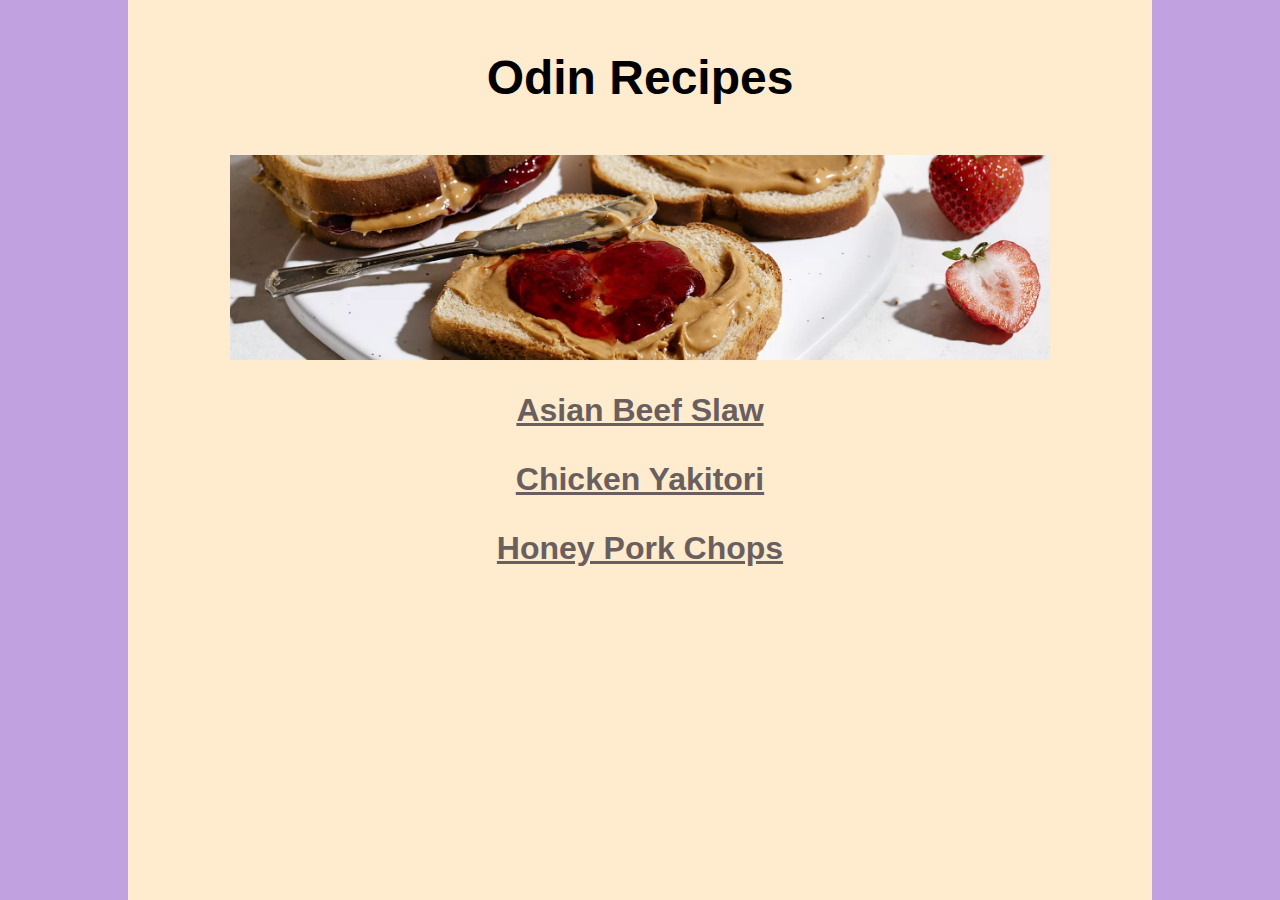
<file: index.html>
<!DOCTYPE html>
<html lang="en">
<head>
    <meta charset="UTF-8">
    <meta http-equiv="X-UA-Compatible" content="IE=edge">
    <meta name="viewport" content="width=device-width, initial-scale=1.0">
    <title>Recipes HTML/CSS Project</title>
    <link rel="stylesheet" href="style.css">
</head>
<body>
    <h1>Odin Recipes</h1>
    <img src="./images/frozen-bread-hack-sara-hass-2400x600-1-7c661938e62b4471943e9d0b09f27c24.jpg" alt="Tasty bread slices with peanut butter and jam on them">

    <ul class="list-dots">
        <li class="title"><a href="recipes/asian-beef.html">Asian Beef Slaw</a></li>
        <li class="title"><a href="recipes/chicken-yakitori.html">Chicken Yakitori</a></li>
        <li class="title"><a href="recipes/honey-pork-chops.html">Honey Pork Chops</a></li>
    </ul>
</body>
</html>
</file>
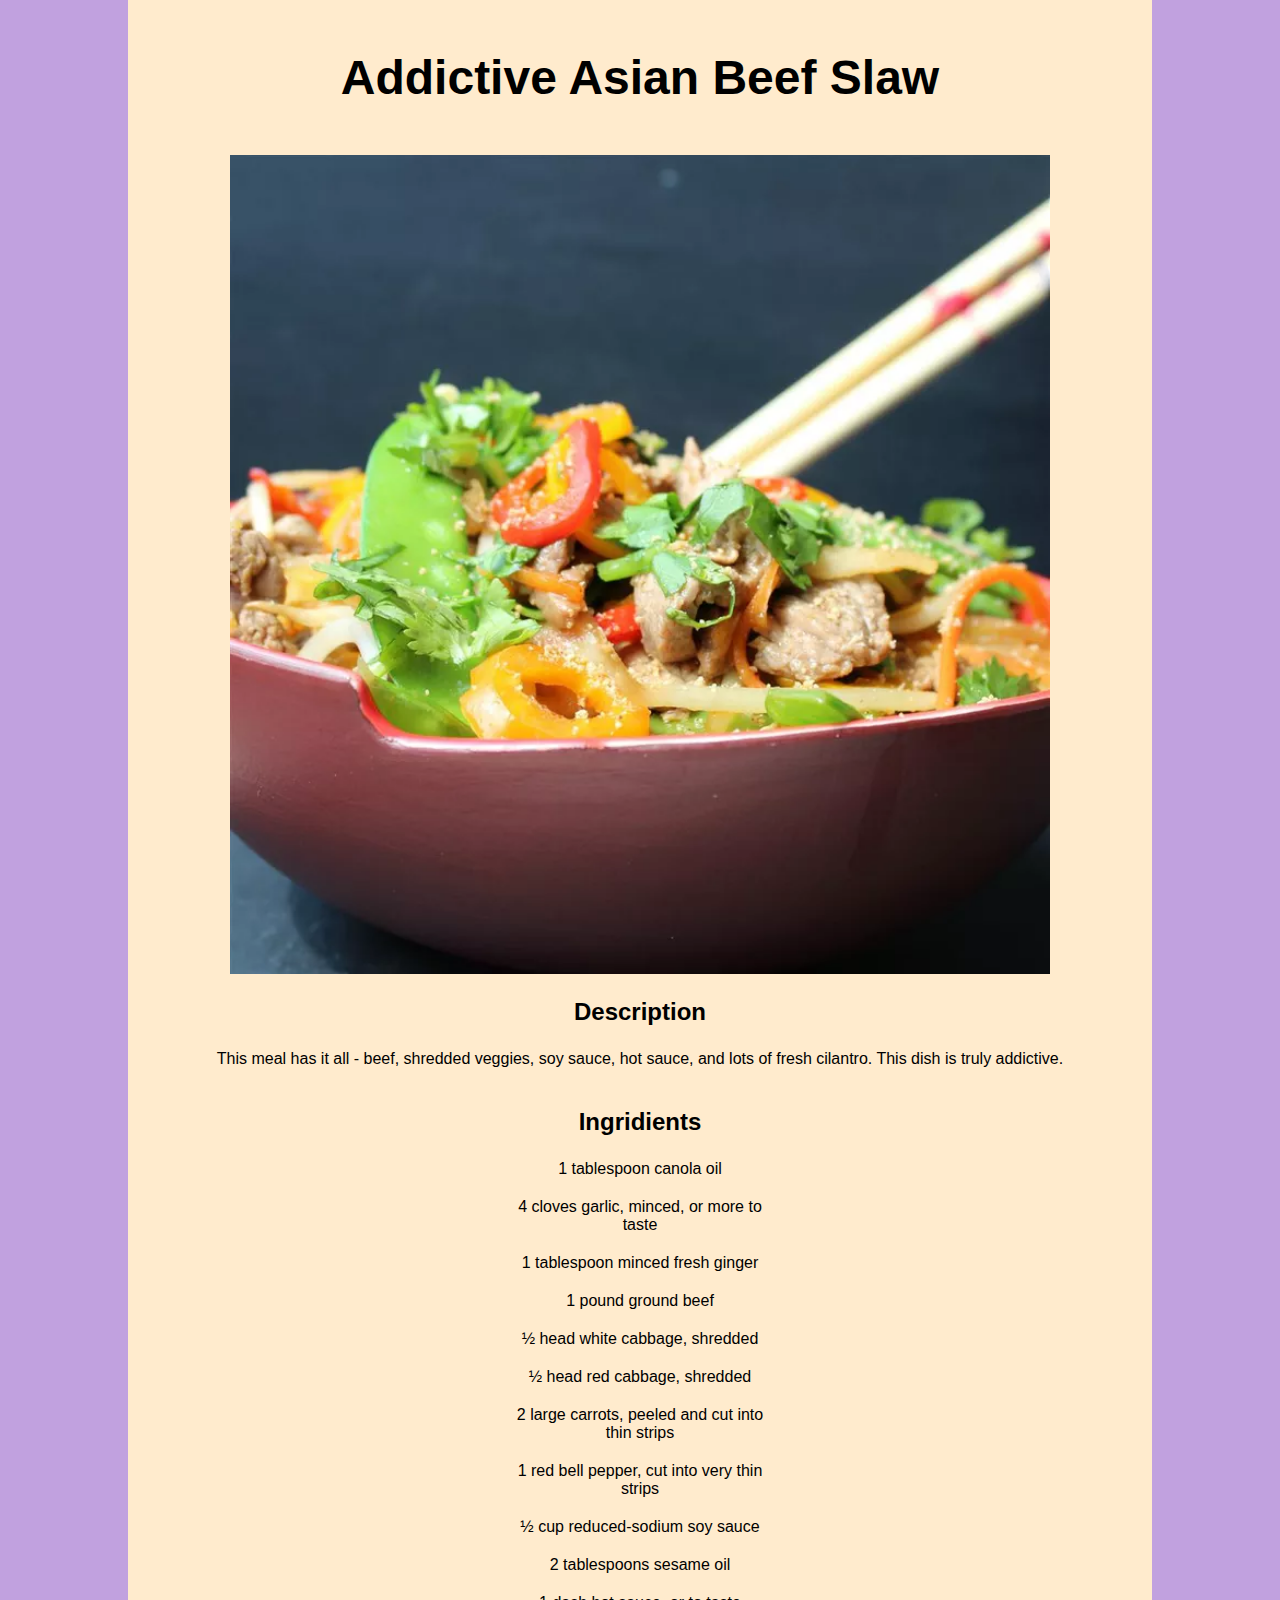
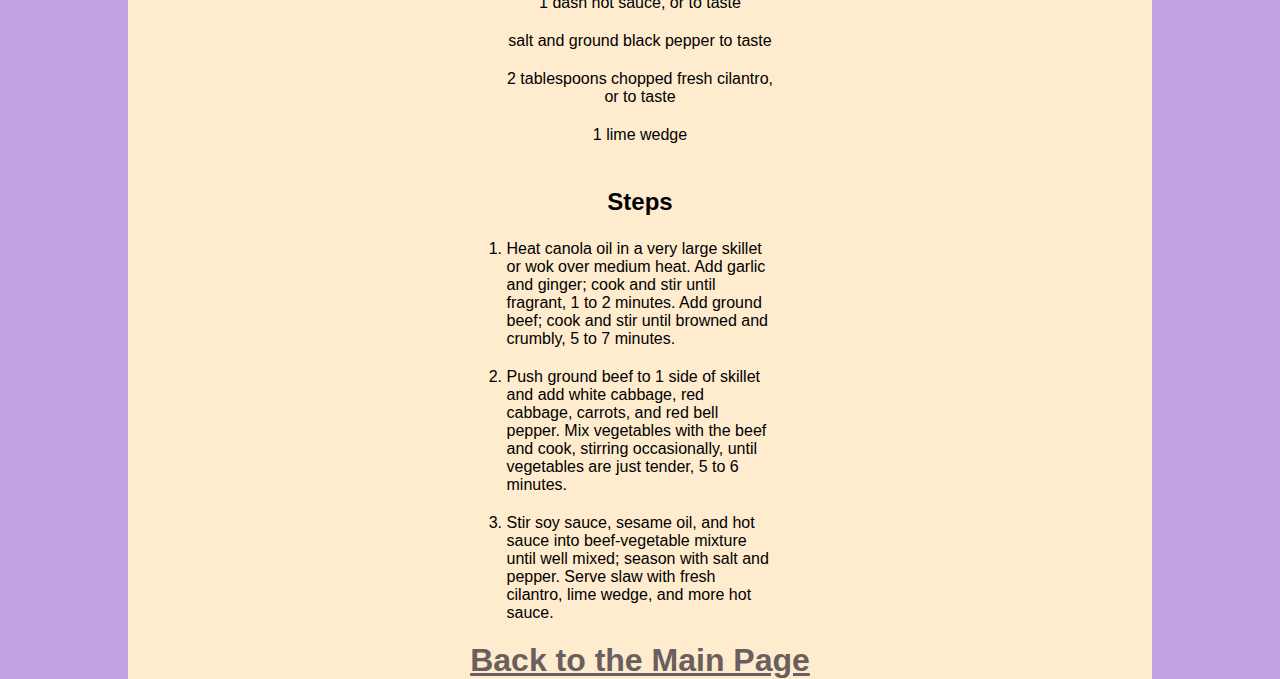
<file: recipes/asian-beef.html>
<!DOCTYPE html>
<html lang="en">
<head>
    <meta charset="UTF-8">
    <meta http-equiv="X-UA-Compatible" content="IE=edge">
    <meta name="viewport" content="width=device-width, initial-scale=1.0">
    <title>Addictive Asian Beef Slaw</title>
    <link rel="stylesheet" href="../style.css">
</head>
<body>
    <h1 >Addictive Asian Beef Slaw</h1>
    <img src="../images/beefSlaw.jpg" alt="A bowl full of luscious vegetables and beef.">
    <h2>Description</h2>
    <p>This meal has it all - beef, shredded veggies, soy sauce, hot sauce, and lots of fresh cilantro. This dish is truly addictive.</p>
    <h2>Ingridients</h2>
    <ul>
        <li>1 tablespoon canola oil</li>
        <li>4 cloves garlic, minced, or more to taste</li>
        <li>1 tablespoon minced fresh ginger</li>
        <li>1 pound ground beef</li>
        <li>½ head white cabbage, shredded</li>
        <li>½ head red cabbage, shredded</li>
        <li>2 large carrots, peeled and cut into thin strips</li>
        <li>1 red bell pepper, cut into very thin strips</li>
        <li>½ cup reduced-sodium soy sauce</li>
        <li>2 tablespoons sesame oil</li>
        <li>1 dash hot sauce, or to taste</li>
        <li>salt and ground black pepper to taste</li>
        <li>2 tablespoons chopped fresh cilantro, or to taste</li>
        <li>1 lime wedge</li>
    </ul>
    <h2>Steps</h2>
        <ol>
            <li>Heat canola oil in a very large skillet or wok over medium heat. Add garlic and ginger; cook and stir until fragrant, 1 to 2 minutes. Add ground beef; cook and stir until browned and crumbly, 5 to 7 minutes.</li>
            <li>Push ground beef to 1 side of skillet and add white cabbage, red cabbage, carrots, and red bell pepper. Mix vegetables with the beef and cook, stirring occasionally, until vegetables are just tender, 5 to 6 minutes.</li>
            <li>Stir soy sauce, sesame oil, and hot sauce into beef-vegetable mixture until well mixed; season with salt and pepper. Serve slaw with fresh cilantro, lime wedge, and more hot sauce.</li>
        </ol>
        <p class="back-link"><a href="../index.html">Back to the Main Page</a></p>
</body>
</html>
</file>
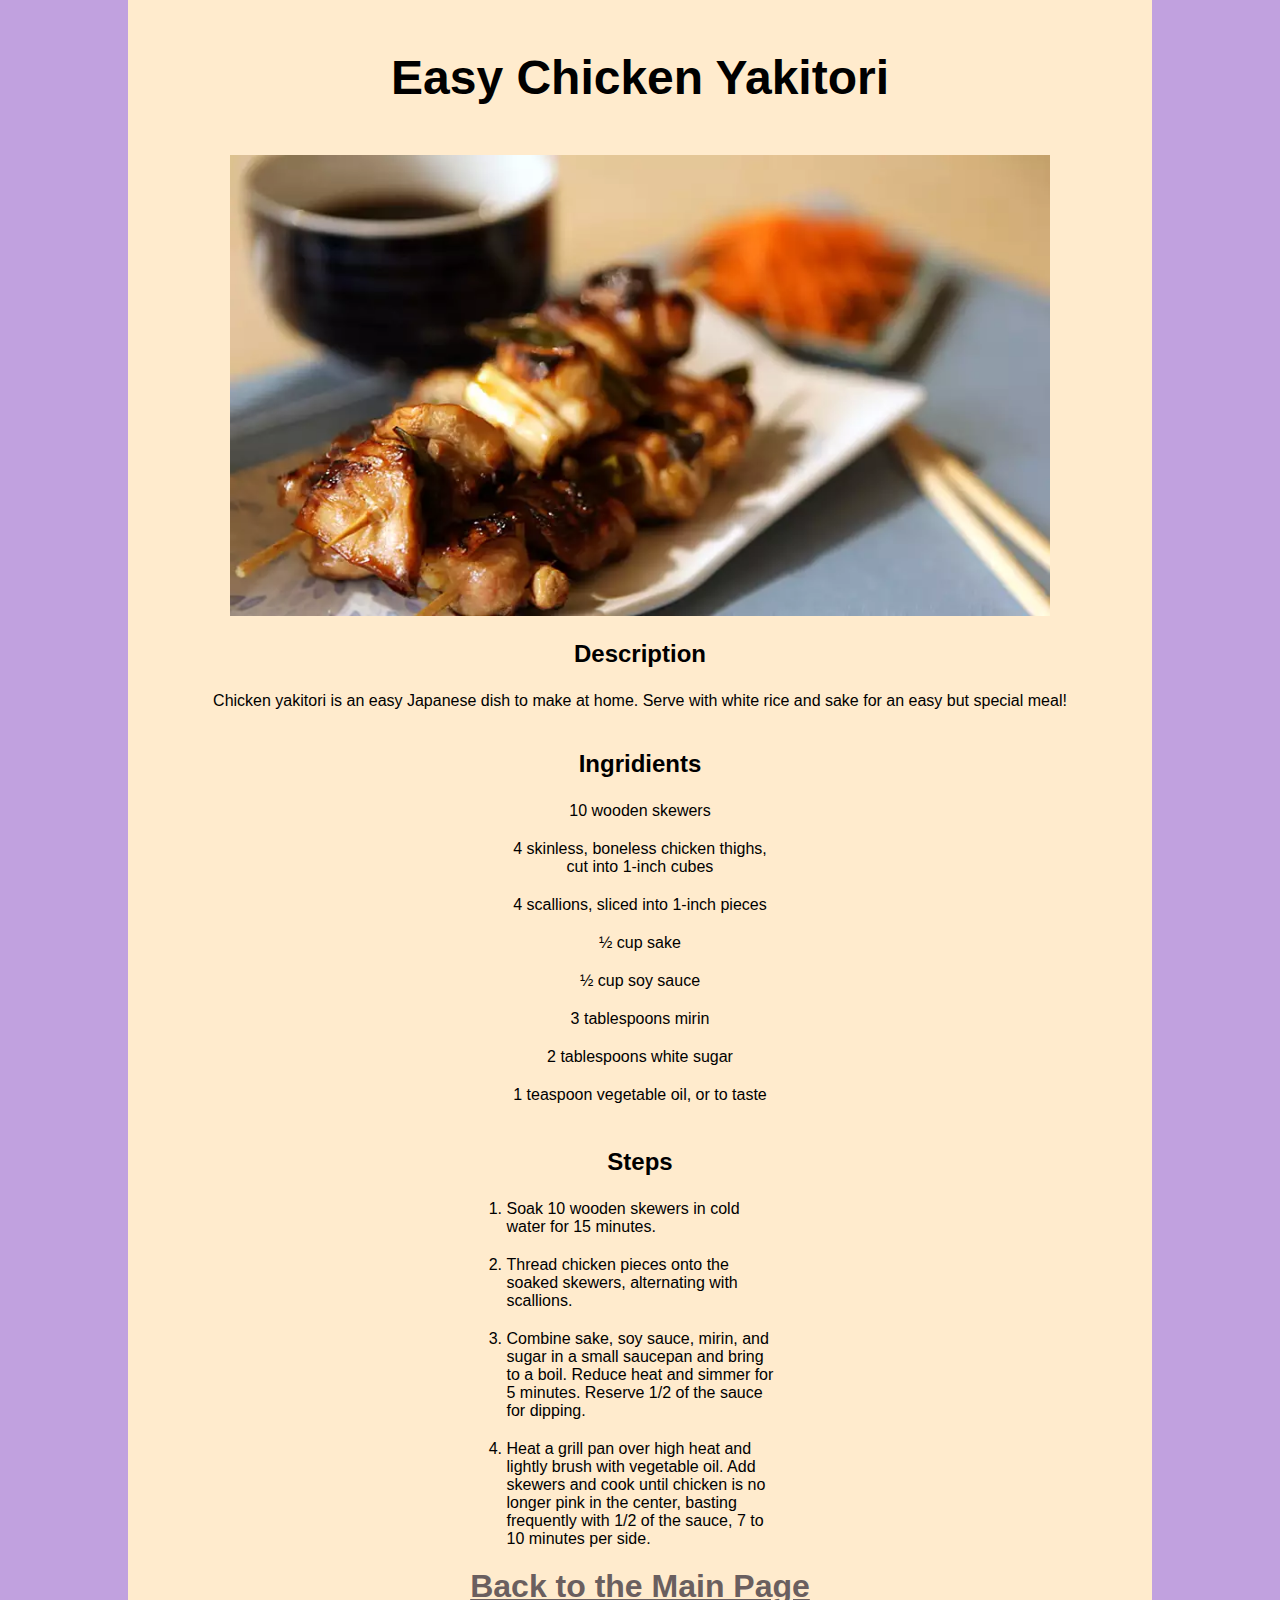
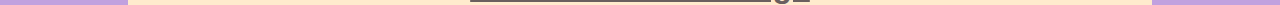
<file: recipes/chicken-yakitori.html>
<!DOCTYPE html>
<html lang="en">
<head>
    <meta charset="UTF-8">
    <meta http-equiv="X-UA-Compatible" content="IE=edge">
    <meta name="viewport" content="width=device-width, initial-scale=1.0">
    <title>Chicken Yakitori</title>
    <link rel="stylesheet" href="../style.css">
</head>
<body>
    <h1>Easy Chicken Yakitori</h1>
    <img src="../images/chicken-yakitory.jpg" alt="Ready made Chicken Yakitori i.e. fried meat on wooden skewers">
    <h2>Description</h2>
    <p>Chicken yakitori is an easy Japanese dish to make at home. Serve with white rice and sake for an easy but special meal!</p>
    <h2>Ingridients</h2>
    <ul>
        <li>10 wooden skewers</li>
        <li>4 skinless, boneless chicken thighs, cut into 1-inch cubes</li>
        <li>4 scallions, sliced into 1-inch pieces</li>
        <li>½ cup sake</li>
        <li>½ cup soy sauce</li>
        <li>3 tablespoons mirin</li>
        <li>2 tablespoons white sugar</li>
        <li>1 teaspoon vegetable oil, or to taste</li>
        
    </ul>
    <h2>Steps</h2>
    <ol>
        <li>Soak 10 wooden skewers in cold water for 15 minutes. </li>
        <li> Thread chicken pieces onto the soaked skewers, alternating with scallions. </li>
        <li>Combine sake, soy sauce, mirin, and sugar in a small saucepan and bring to a boil. Reduce heat and simmer for 5 minutes. Reserve 1/2 of the sauce for dipping. </li>
        <li>Heat a grill pan over high heat and lightly brush with vegetable oil. Add skewers and cook until chicken is no longer pink in the center, basting frequently with 1/2 of the sauce, 7 to 10 minutes per side. </li>
        
    </ol>
    <p class="back-link"><a href="../index.html">Back to the Main Page</a></p>
</body>
</html>
</file>
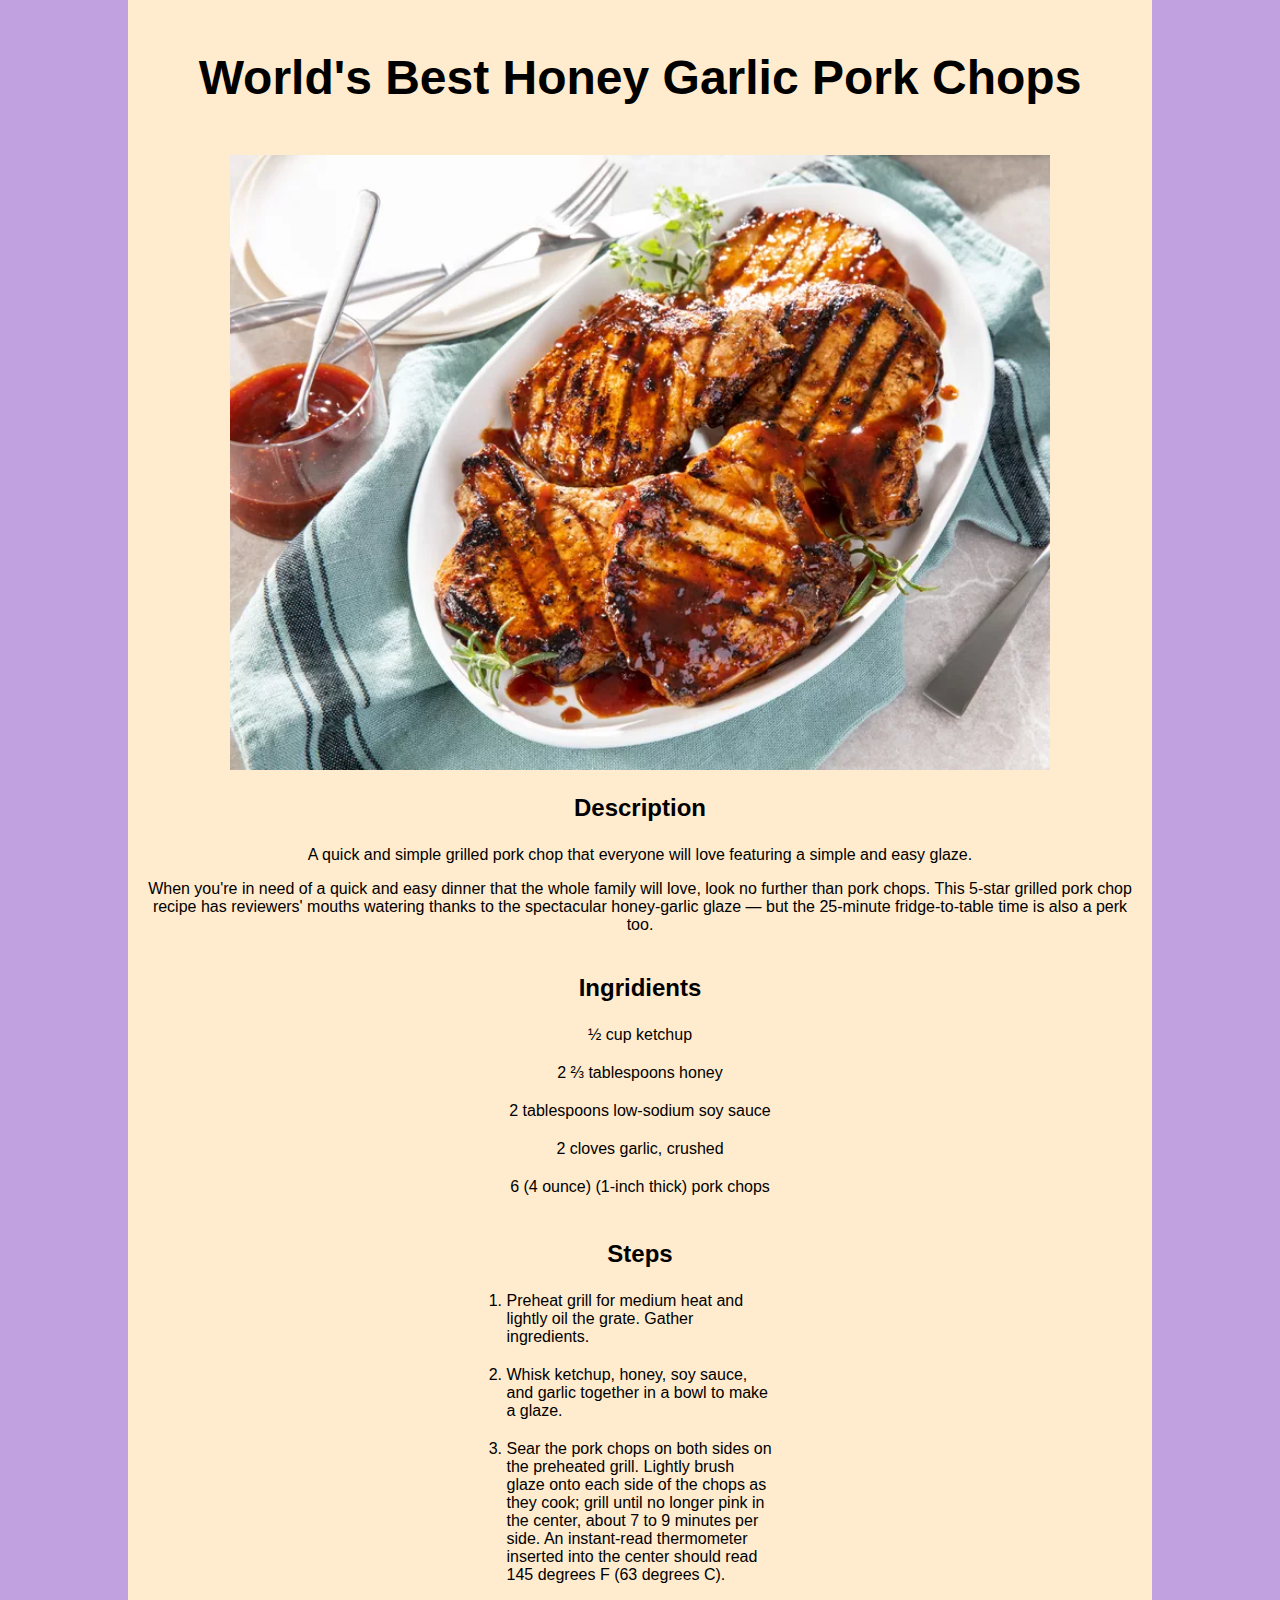
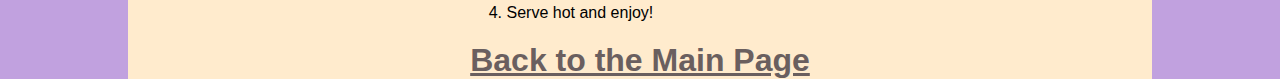
<file: recipes/honey-pork-chops.html>
<!DOCTYPE html>
<html lang="en">
<head>
    <meta charset="UTF-8">
    <meta http-equiv="X-UA-Compatible" content="IE=edge">
    <meta name="viewport" content="width=device-width, initial-scale=1.0">
    <link rel="stylesheet" href="../style.css">
    <title>Honey Garlic Pork Chops</title>
</head>
<body>
    <h1>World's Best Honey Garlic Pork Chops</h1>
    <img src="../images/pork-chops.jpg" alt="Tasty seared pork chops on a white plate">
    <h2>Description</h2>
    <p class="">A quick and simple grilled pork chop that everyone will love featuring a simple and easy glaze.</p>
    <p class="long">When you're in need of a quick and easy dinner that the whole family will love, look no further than pork chops. This 5-star grilled pork chop recipe has reviewers' mouths watering thanks to the spectacular honey-garlic glaze — but the 25-minute fridge-to-table time is also a perk too. </p>

    <h2>Ingridients</h2>
    <ul>
        <li>½ cup ketchup</li>
        <li>2 ⅔ tablespoons honey</li>
        <li>2 tablespoons low-sodium soy sauce</li>
        <li>2 cloves garlic, crushed</li>
        <li>6 (4 ounce) (1-inch thick) pork chops</li>
      
    </ul>
    <h2>Steps</h2>
    <ol>
        <li>Preheat grill for medium heat and lightly oil the grate. Gather ingredients. </li>
        <li>Whisk ketchup, honey, soy sauce, and garlic together in a bowl to make a glaze. </li>
        <li>Sear the pork chops on both sides on the preheated grill. Lightly brush glaze onto each side of the chops as they cook; grill until no longer pink in the center, about 7 to 9 minutes per side. An instant-read thermometer inserted into the center should read 145 degrees F (63 degrees C). </li>
        <li>Serve hot and enjoy! </li>
    </ol>
    <p  class="back-link"><a href="../index.html">Back to the Main Page</a></p>
    
</body>
</html>
</file>
<file: style.css>
* {
    margin:0;
    padding:0;
    box-sizing: border-box;
}
html {
    background-color: rgb(193, 161, 223);
    font-family: 'Lucida Sans', 'Lucida Sans Regular', 'Lucida Grande', 'Lucida Sans Unicode', Geneva, Verdana, sans-serif;
}
body{
    width: 80%;
    min-height: 100vh;
    margin: 0 auto;
    background-color: blanchedalmond;
}
h1, h2, p {
    text-align: center;

}
h1 {
    margin: 0;
    padding: 50px;
    font-size: 3em;
}
h2 {
    padding: 1em;
}
p {
    padding: 0 1em;
    margin-bottom: 1em;
}
a {
    color:rgb(106, 95, 95);
    font-size: 2rem;
    font-weight: 700;
    
}
a:hover{
    color: aqua;
}

img {
    display: block;
    width: 80%;
    height: auto;
    margin-left: auto;
    margin-right: auto;
}

ul {
    list-style: none;
    padding: 0em;
    
}
.list-dots {
    margin: 0;
    padding-top: 1em;
    
}

li {
    padding-bottom: 20px;
    text-decoration: none;
    margin-left: auto;
    margin-right: auto;
    max-width: 30ch;
    text-align: center;

}
li.title {
    padding: 1em;
    max-width: 70ch;
}
ol li {
    text-align: left;
}
.back-link {
    margin-bottom: 0;
}
</file>
